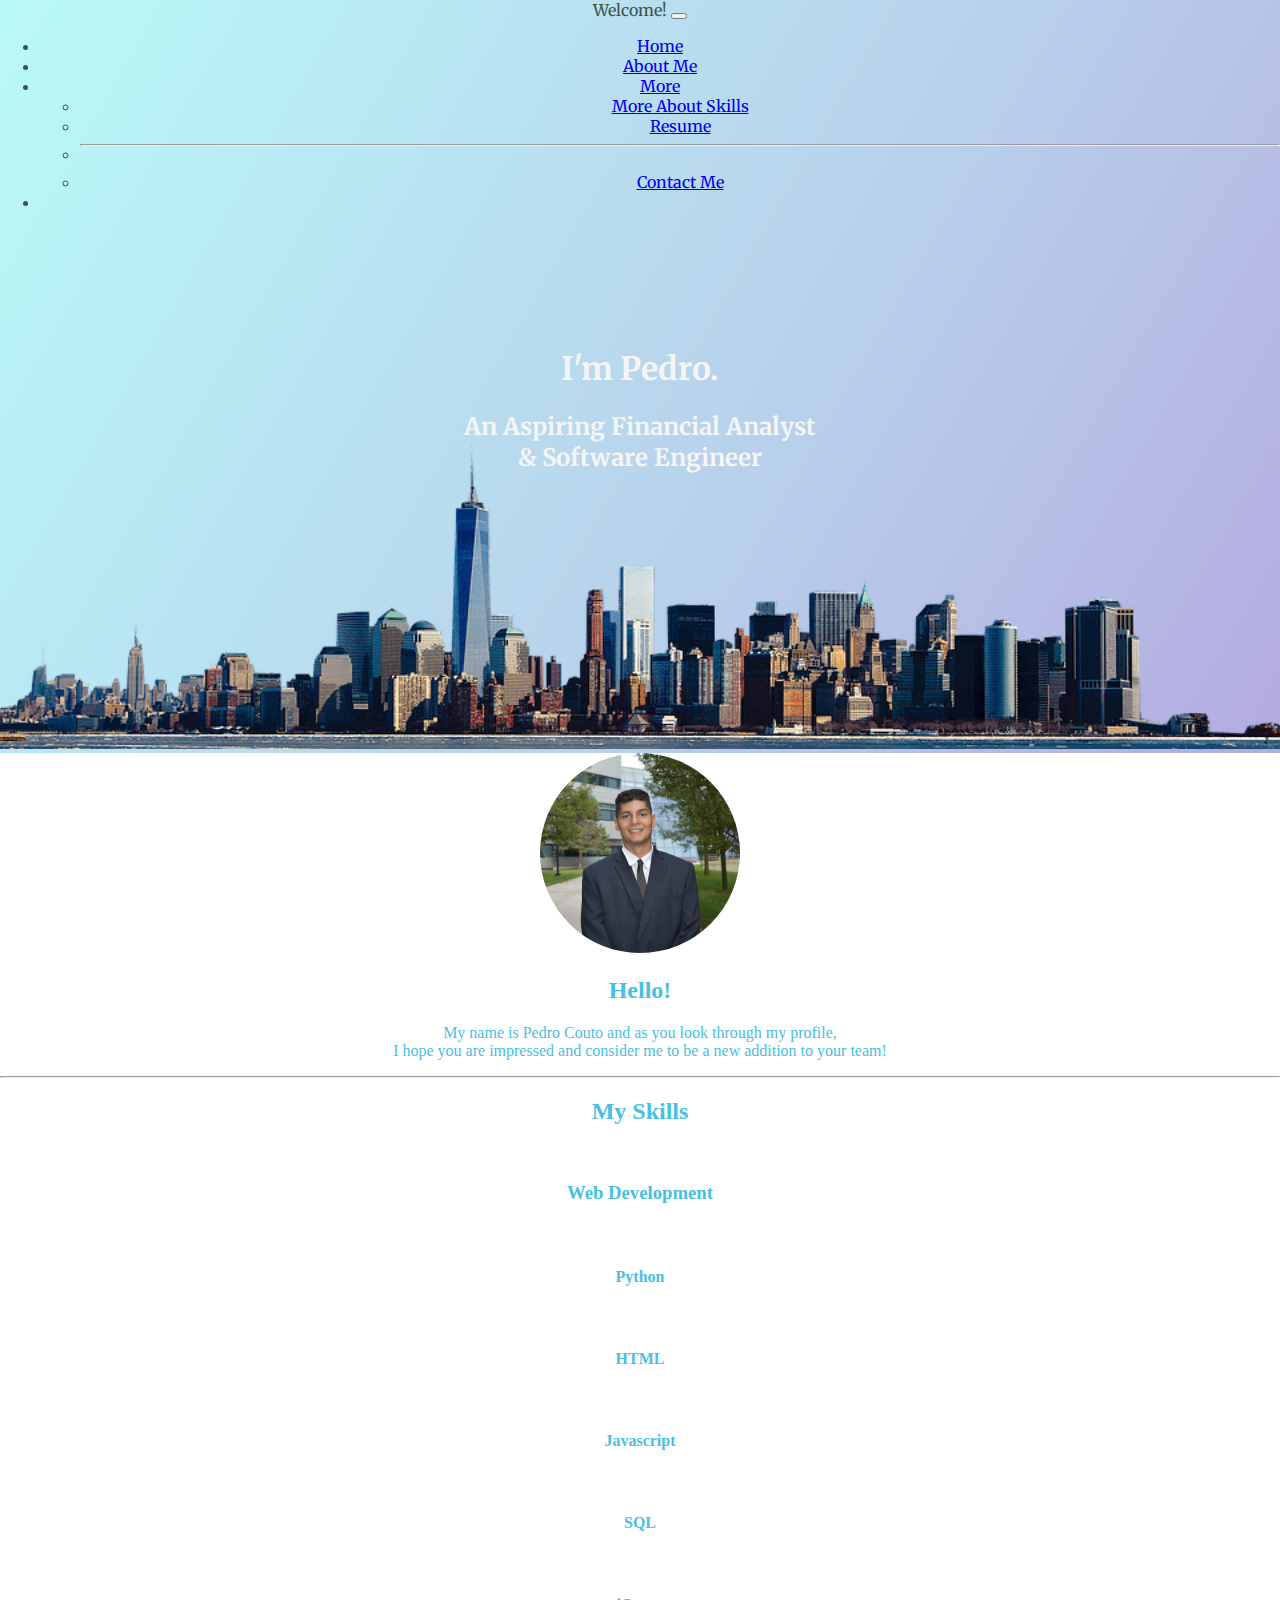
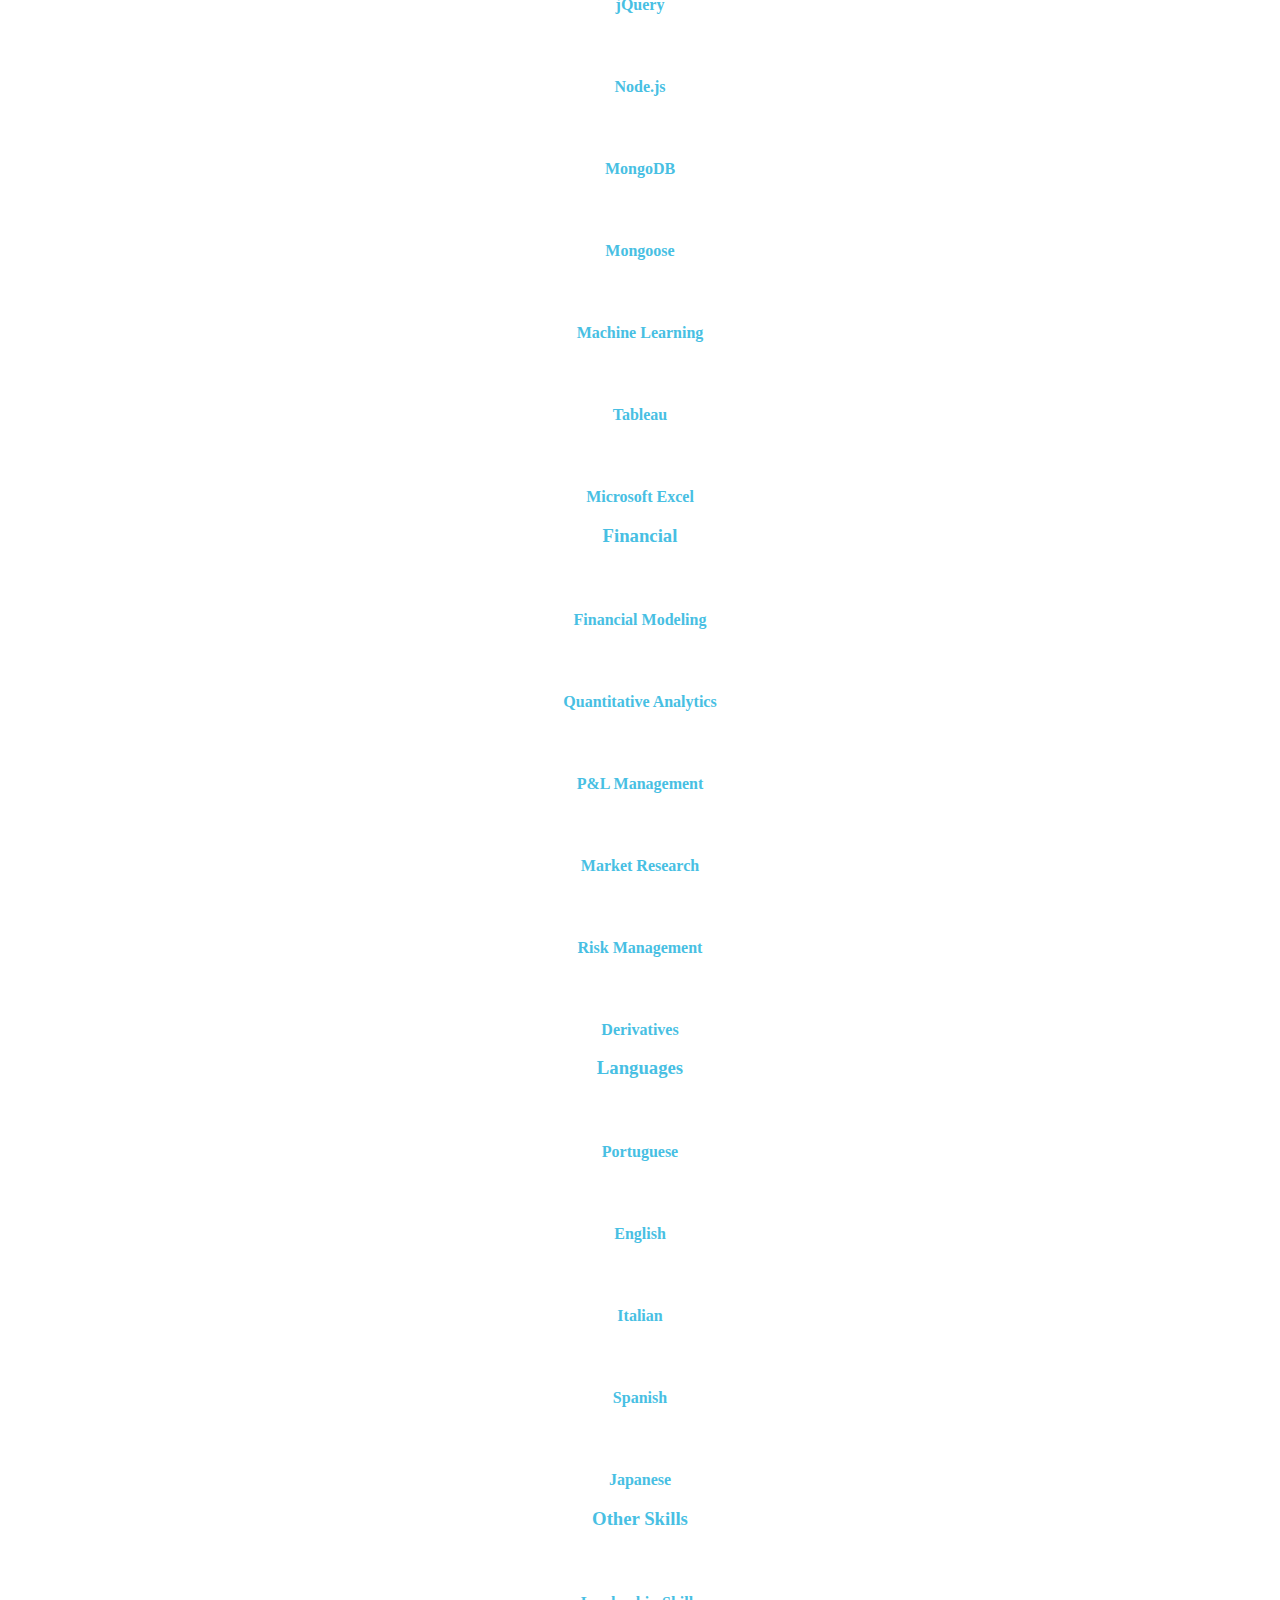
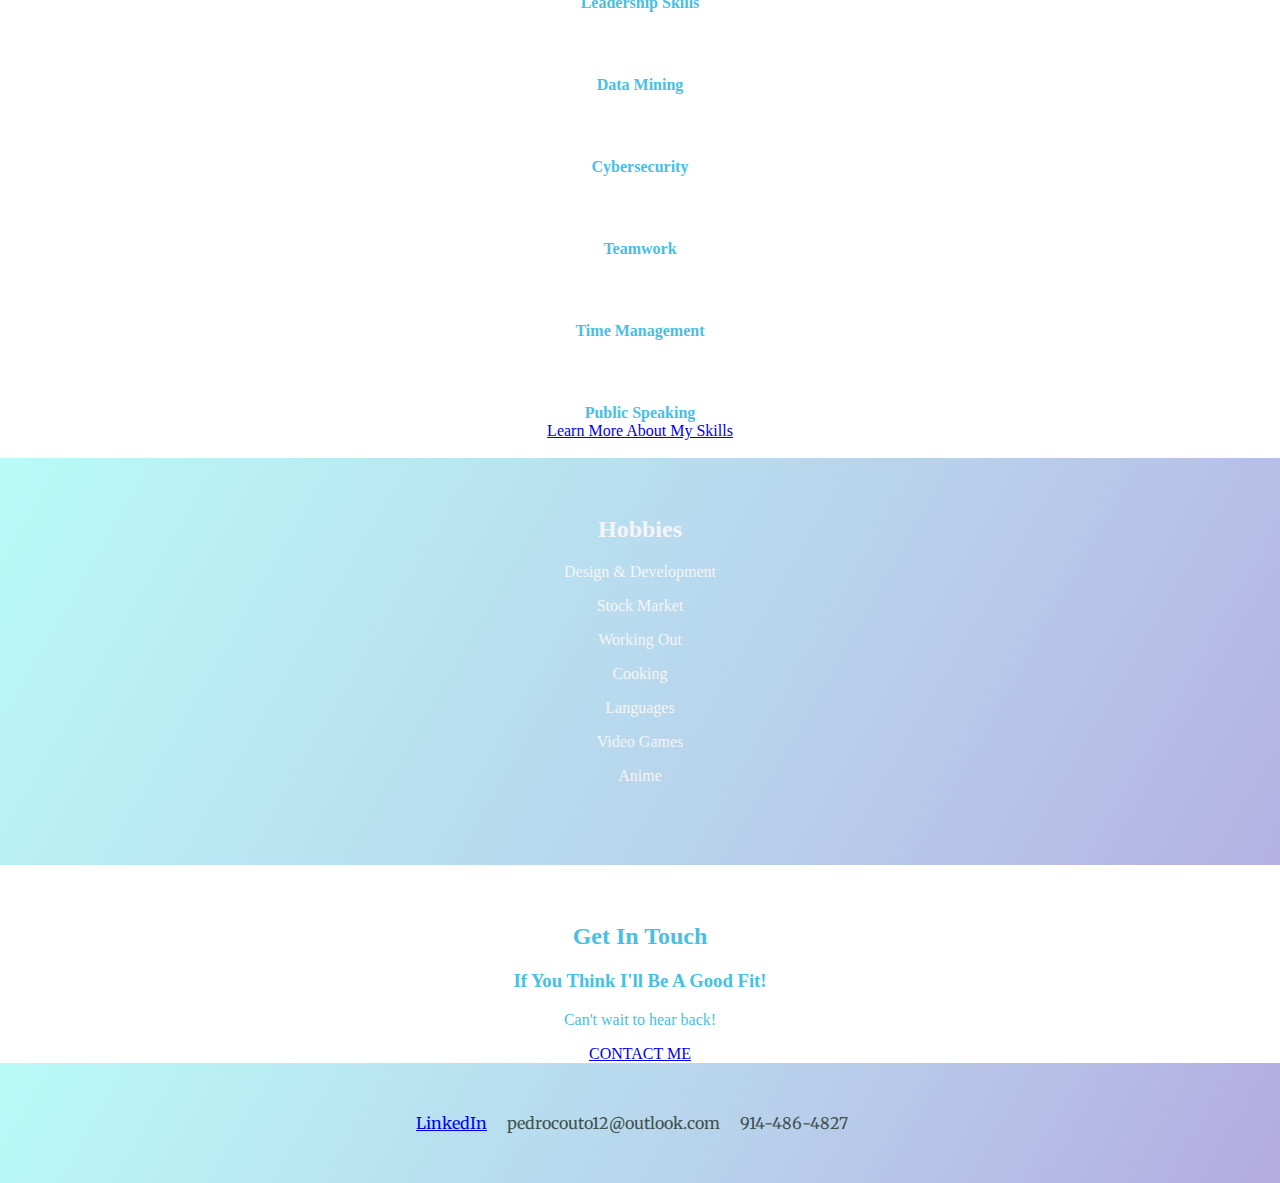
<file: index.html>
<!DOCTYPE html>
<html lang="en">

<head>
  <meta charset="UTF-8">
  <meta name="viewport" content="width=device-width, initial-scale=1.0">
  <title>Pedro's Website</title>
  <link href="https://cdn.jsdelivr.net/npm/bootstrap@5.3.0/dist/css/bootstrap.min.css" rel="stylesheet" integrity="sha384-9ndCyUaIbzAi2FUVXJi0CjmCapSmO7SnpJef0486qhLnuZ2cdeRhO02iuK6FUUVM" crossorigin="anonymous">
  <link rel="stylesheet" href="./style.css">
    <meta http-equiv="Content-Type" content="text/html; charset=UTF-8">
  
    <link rel="preconnect" href="https://fonts.googleapis.com">
    <link rel="preconnect" href="https://fonts.gstatic.com" crossorigin="">
    <link href="https://fonts.googleapis.com/css2?family=Merriweather:ital,wght@0,300;0,400;0,700;0,900;1,300;1,400;1,700;1,900&amp;family=Sacramento&amp;display=swap" rel="stylesheet">
</head>


<body>
<section id="title" class="gradient-background">

  <nav class="navbar navbar-expand-lg">
    <div class="container-fluid">
      <a class="navbar-brand"> Welcome!</a>
      <button class="navbar-toggler" type="button" data-bs-toggle="collapse" data-bs-target="#navbarSupportedContent" aria-controls="navbarSupportedContent" aria-expanded="false" aria-label="Toggle navigation">
        <span class="navbar-toggler-icon"></span>
      </button>
      <div class="collapse navbar-collapse" id="navbarSupportedContent">
        <ul class="navbar-nav me-auto mb-2 mb-lg-0">
          <li class="nav-item">
            <a class="nav-link active" aria-current="page" href="index.html">Home</a>
          </li>
          <li class="nav-item">
            <a class="nav-link" href="./about.html">About Me</a>
          </li>
          <li class="nav-item dropdown">
            <a class="nav-link dropdown-toggle" href="#" role="button" data-bs-toggle="dropdown" aria-expanded="false">
              More
            </a>
            <ul class="dropdown-menu">
              <li><a class="dropdown-item" href="./moreaboutskills.html"> More About Skills</a></li>
              <li><a class="dropdown-item" href="./resume.html">Resume</a></li>
              <li><hr class="dropdown-divider"></li>
              <li><a class="dropdown-item" href="./contact.html">Contact Me</a></li>
            </ul>
          </li>
          <li class="nav-item">
          </li>
        </ul>

      </div>
    </div>
  </nav>

  <script src="https://cdn.jsdelivr.net/npm/bootstrap@5.3.0/dist/js/bootstrap.bundle.min.js" integrity="sha384-geWF76RCwLtnZ8qwWowPQNguL3RmwHVBC9FhGdlKrxdiJJigb/j/68SIy3Te4Bkz" crossorigin="anonymous"></script>
      <!-- Title -->
    <div class="top-container">
      <div class="title-text">
        <h1>I'm Pedro.</h1> 
        <h2>An Aspiring Financial Analyst <br> & Software Engineer </h2>
      </div>
      <img src="./Images/nyc4.png" alt="nyc" class="nyc">
    </div>
</section>

  <section id="profile" class="classic">
  <div class="middle-container my-5" >
    <div class="profile">
      <img src="./Images/Pedro Prof Pic copy.jpeg" alt="pedro-profile-img" class="profile-img my-3">
      <h2>Hello!</h2>
      <p class="intro my-3">
        My name is Pedro Couto and as you look through my profile, <br>
        I hope you are impressed and consider me to be a new addition to your team!
    </div>
    <hr>
    <div>
      <h2>My Skills</h2>
      <br>
      <div class="container text-center">
        <div class="row">
          <div class="Coding col-lg-3 col-sm-12">
            <h3>Web Development</h3>
            <ul class="list">
              <li>Python</li>
              <li>HTML</li>
              <li>Javascript</li>
              <li>SQL</li>
              <li>jQuery</li>
              <li>Node.js</li>
              <li>MongoDB</li>
              <li>Mongoose</li>
              <li>Machine Learning</li>
              <li>Tableau</li>
              <li>Microsoft Excel</li>
            </ul>
        </div>
        <div class="Financial col-lg-3 col-sm-12">
            <h3>Financial </h3>
            <ul class="list">
              <li>Financial Modeling</li>
              <li>Quantitative Analytics</li>
              <li>P&L Management</li>
              <li>Market Research</li>
              <li>Risk Management</li>
              <li>Derivatives</li>
            </ul>
        </div>
        <div class="Languages col-lg-3 col-sm-12">
            <h3>Languages</h3>
            <ul class="list">
              <li>Portuguese</li>
              <li>English</li>
              <li>Italian</li>
              <li>Spanish</li>
              <li>Japanese</li>
            </ul>
        </div>
        <div class="Other col-lg-3 col-sm-12">
            <h3>Other Skills</h3>
            <ul class="list">
              <li>Leadership Skills</li>
              <li>Data Mining</li>
              <li>Cybersecurity</li>
              <li>Teamwork</li>
              <li>Time Management</li>
              <li class ="star-list"> Public Speaking</li>
            </ul>
        </div>
      </div>

      <a class="dropdown-item" href="./moreaboutskills.html"> Learn More About My Skills</a>
      </div>

<br>
      <div class="hobbies gradient-background">
        <h2>Hobbies</h2>
        <div class="parent">
          <div class="hobby">
            <p>Design & Development</p>
            <p>Stock Market</p>
            <p>Working Out</p>
            <p>Cooking</p>
            <p>Languages</p>
            <p>Video Games</p>
            <p>Anime</p>
        </div>



      <div class="contact-me">
        <h2>Get In Touch</h2>
        <h3>If You Think I'll Be A Good Fit!</h3>
        <p class="contact-message">Can't wait to hear back!</p>
        <a class="btn" href="mailto:pedrocouto12@outlook.com">CONTACT ME</a>
      </div>
    </div>
  </div>
</section>



<section id="footer" class="gradient-background">
<div class="bottom-container">
    <a class="footer-link" href="https://www.linkedin.com/in/pedrocouto1234/">LinkedIn</a>
    <a class="footer-link">pedrocouto12@outlook.com</a>
    <a class="footer-link">914-486-4827</a>
  </div>
</section>
</body>
</file>
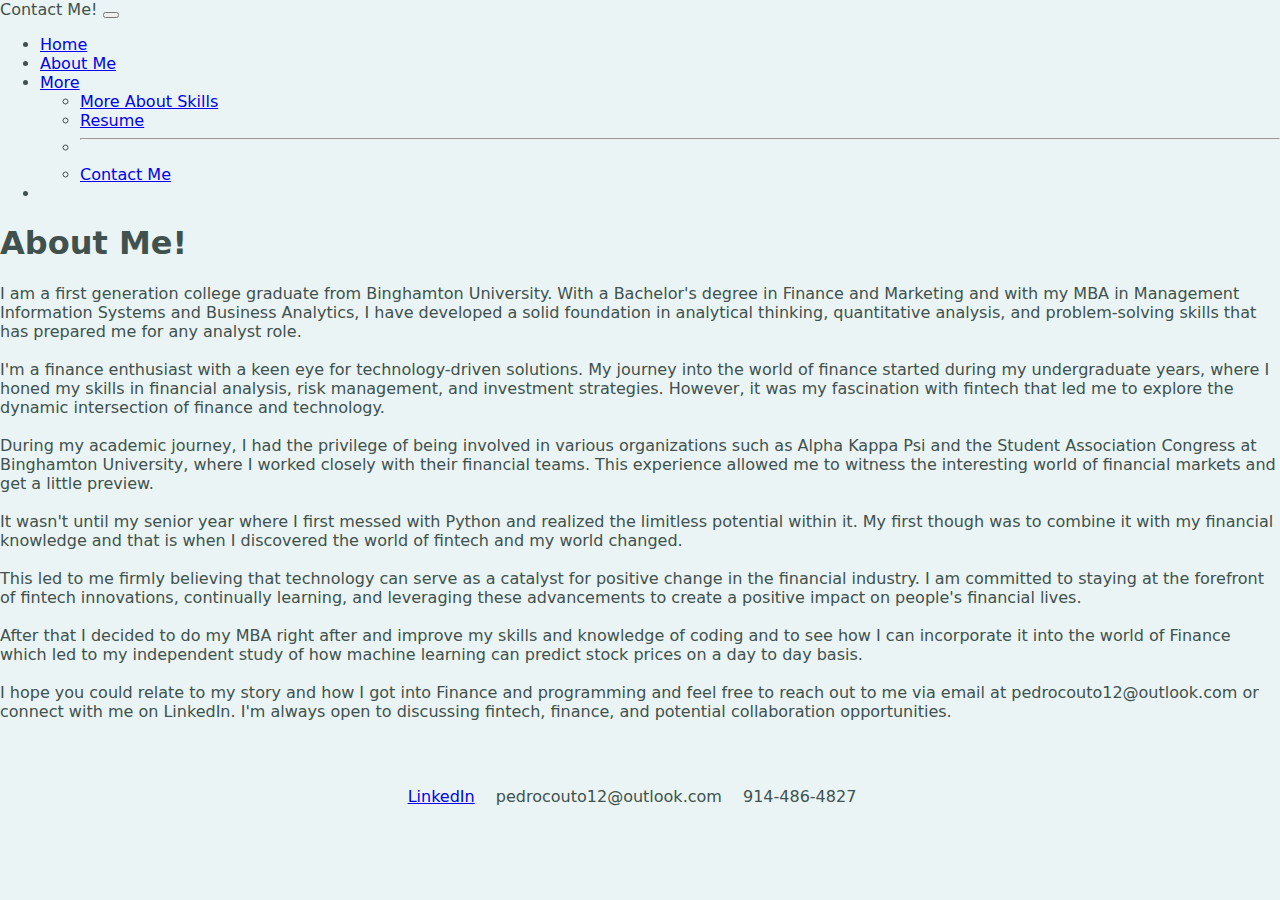
<file: about.html>
<!DOCTYPE html>
<html lang="en">

<head>
  <meta charset="UTF-8">
  <meta name="viewport" content="width=device-width, initial-scale=1.0">
  <title>About Me</title>
  <link href="https://cdn.jsdelivr.net/npm/bootstrap@5.3.0/dist/css/bootstrap.min.css" rel="stylesheet" integrity="sha384-9ndCyUaIbzAi2FUVXJi0CjmCapSmO7SnpJef0486qhLnuZ2cdeRhO02iuK6FUUVM" crossorigin="anonymous">
  <link rel="stylesheet" href="./style.css">
    <meta http-equiv="Content-Type" content="text/html; charset=UTF-8">
  
    <link rel="preconnect" href="https://fonts.googleapis.com">
    <link rel="preconnect" href="https://fonts.gstatic.com" crossorigin="">
    <link href="https://fonts.googleapis.com/css2?family=Merriweather:ital,wght@0,300;0,400;0,700;0,900;1,300;1,400;1,700;1,900&amp;family=Sacramento&amp;display=swap" rel="stylesheet">
</head>



<body class="skills other-pic">

    <section class="skill-nav">
        <nav class="navbar navbar-expand-lg">
            <div class="container-fluid">
              <a class="navbar-brand"> Contact Me!</a>
              <button class="navbar-toggler" type="button" data-bs-toggle="collapse" data-bs-target="#navbarSupportedContent" aria-controls="navbarSupportedContent" aria-expanded="false" aria-label="Toggle navigation">
                <span class="navbar-toggler-icon"></span>
              </button>
              <div class="collapse navbar-collapse" id="navbarSupportedContent">
                <ul class="navbar-nav me-auto mb-2 mb-lg-0">
                  <li class="nav-item">
                    <a class="nav-link" aria-current="page" href="index.html">Home</a>
                  </li>
                  <li class="nav-item">
                    <a class="nav-link active" href="./about.html">About Me</a>
                  </li>
                  <li class="nav-item dropdown">
                    <a class="nav-link dropdown-toggle" href="#" role="button" data-bs-toggle="dropdown" aria-expanded="false">
                      More
                    </a>
                    <ul class="dropdown-menu">
                      <li><a class="dropdown-item" href="./moreaboutskills.html"> More About Skills</a></li>
                      <li><a class="dropdown-item" href="./resume.html">Resume</a></li>
                      <li><hr class="dropdown-divider"></li>
                      <li><a class="dropdown-item" href="./contact.html">Contact Me</a></li>
                    </ul>
                  </li>
                  <li class="nav-item">
                  </li>
                </ul>
        
              </div>
            </div>
          </nav>
        
          <script src="https://cdn.jsdelivr.net/npm/bootstrap@5.3.0/dist/js/bootstrap.bundle.min.js" integrity="sha384-geWF76RCwLtnZ8qwWowPQNguL3RmwHVBC9FhGdlKrxdiJJigb/j/68SIy3Te4Bkz" crossorigin="anonymous"></script>

          <div class="my-5">
            <div class="p-5 text-center bg-body-tertiary">
              <div class="container py-5">
                <h1 class="text-body-emphasis">About Me!</h1>
                <p class="col-lg-8 mx-auto lead">
                    I am a first generation college graduate from Binghamton University. With a Bachelor's degree in Finance and Marketing and with my MBA in Management Information Systems and Business Analytics, I have developed a solid foundation in analytical thinking, quantitative analysis, and problem-solving skills that has prepared me for any analyst role.
                    <br>
                    <br>
                    I'm a finance enthusiast with a keen eye for technology-driven solutions. My journey into the world of finance started during my undergraduate years, where I honed my skills in financial analysis, risk management, and investment strategies. However, it was my fascination with fintech that led me to explore the dynamic intersection of finance and technology.
                    <br>
                    <br>
                    During my academic journey, I had the privilege of being involved in various organizations such as Alpha Kappa Psi and the Student Association Congress at Binghamton University, where I worked closely with their financial teams. This experience allowed me to witness the interesting world of financial markets and get a little preview.
                    <br>
                    <br>
                    It wasn't until my senior year where I first messed with Python and realized the limitless potential within it. My first though was to combine it with my financial knowledge and that is when I discovered the world of fintech and my world changed.
                    <br>
                    <br>
                    This led to me firmly believing that technology can serve as a catalyst for positive change in the financial industry. I am committed to staying at the forefront of fintech innovations, continually learning, and leveraging these advancements to create a positive impact on people's financial lives.
                    <br>
                    <br>
                    After that I decided to do my MBA right after and improve my skills and knowledge of coding and to see how I can incorporate it into the world of Finance which led to my independent study of how machine learning can predict stock prices on a day to day basis.
                    <br>
                    <br>
                    I hope you could relate to my story and how I got into Finance and programming and feel free to reach out to me via email at pedrocouto12@outlook.com or connect with me on LinkedIn. I'm always open to discussing fintech, finance, and potential collaboration opportunities.
                </p>
              </div>
            </div>
          </div>

          <section id="footer" class="other-pic">
            <div class="bottom-container">
                <a class="footer-link" href="https://www.linkedin.com/in/pedrocouto1234/">LinkedIn</a>
                <a class="footer-link">pedrocouto12@outlook.com</a>
                <a class="footer-link">914-486-4827</a>
              </div>
            </section>
</file>
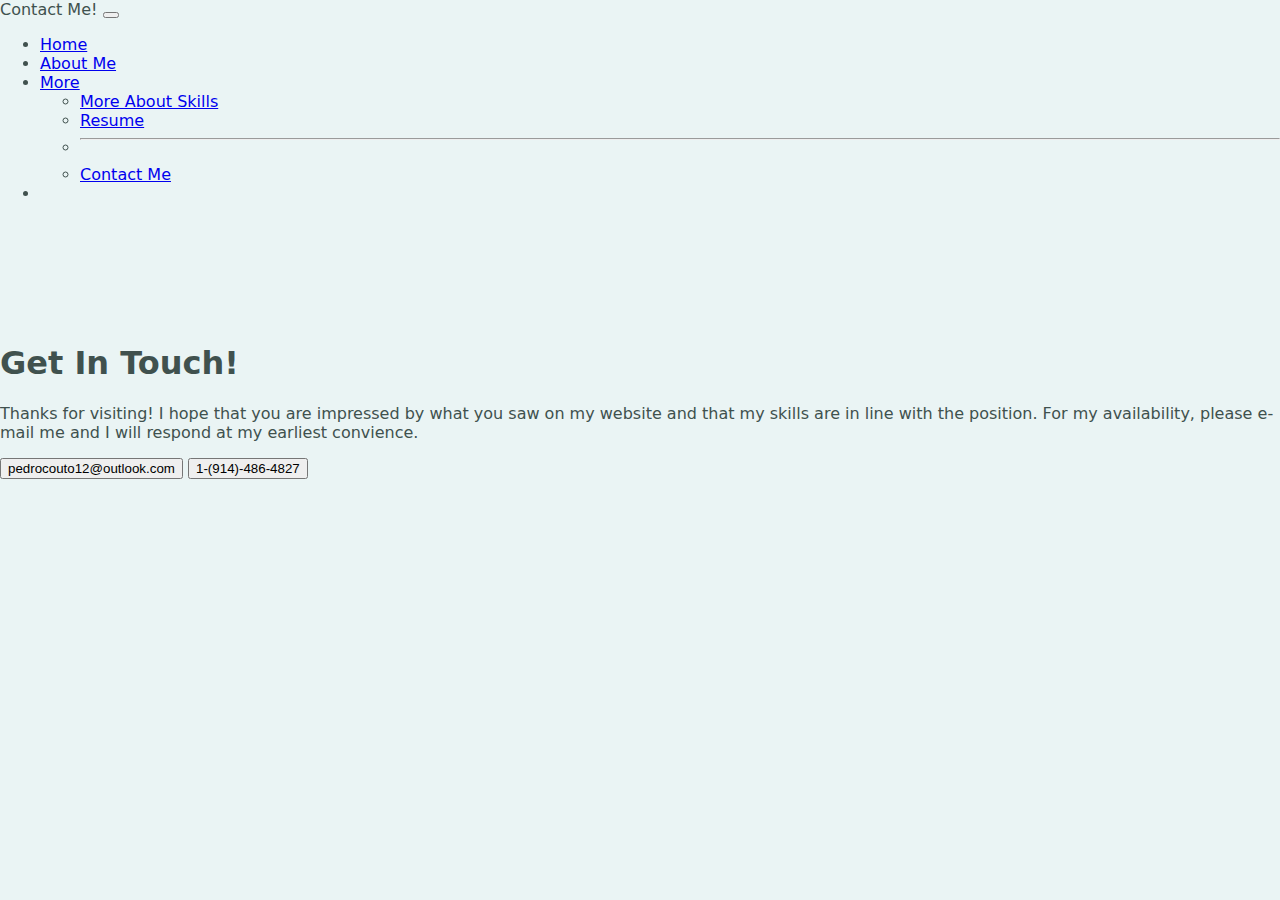
<file: contact.html>
<!DOCTYPE html>
<html lang="en">

<head>
  <meta charset="UTF-8">
  <meta name="viewport" content="width=device-width, initial-scale=1.0">
  <title>Contact</title>
  <link href="https://cdn.jsdelivr.net/npm/bootstrap@5.3.0/dist/css/bootstrap.min.css" rel="stylesheet" integrity="sha384-9ndCyUaIbzAi2FUVXJi0CjmCapSmO7SnpJef0486qhLnuZ2cdeRhO02iuK6FUUVM" crossorigin="anonymous">
  <link rel="stylesheet" href="./style.css">
    <meta http-equiv="Content-Type" content="text/html; charset=UTF-8">
  
    <link rel="preconnect" href="https://fonts.googleapis.com">
    <link rel="preconnect" href="https://fonts.gstatic.com" crossorigin="">
    <link href="https://fonts.googleapis.com/css2?family=Merriweather:ital,wght@0,300;0,400;0,700;0,900;1,300;1,400;1,700;1,900&amp;family=Sacramento&amp;display=swap" rel="stylesheet">
</head>



<body class="skills other-pic">

    <section class="skill-nav">
        <nav class="navbar navbar-expand-lg">
            <div class="container-fluid">
              <a class="navbar-brand"> Contact Me!</a>
              <button class="navbar-toggler" type="button" data-bs-toggle="collapse" data-bs-target="#navbarSupportedContent" aria-controls="navbarSupportedContent" aria-expanded="false" aria-label="Toggle navigation">
                <span class="navbar-toggler-icon"></span>
              </button>
              <div class="collapse navbar-collapse" id="navbarSupportedContent">
                <ul class="navbar-nav me-auto mb-2 mb-lg-0">
                  <li class="nav-item">
                    <a class="nav-link" aria-current="page" href="index.html">Home</a>
                  </li>
                  <li class="nav-item">
                    <a class="nav-link" href="./about.html">About Me</a>
                  </li>
                  <li class="nav-item dropdown">
                    <a class="nav-link dropdown-toggle" href="#" role="button" data-bs-toggle="dropdown" aria-expanded="false">
                      More
                    </a>
                    <ul class="dropdown-menu">
                      <li><a class="dropdown-item" href="./moreaboutskills.html"> More About Skills</a></li>
                      <li><a class="dropdown-item" href="./resume.html">Resume</a></li>
                      <li><hr class="dropdown-divider"></li>
                      <li><a class="dropdown-item" href="./contact.html">Contact Me</a></li>
                    </ul>
                  </li>
                  <li class="nav-item">
                  </li>
                </ul>
        
              </div>
            </div>
          </nav>
        
          <script src="https://cdn.jsdelivr.net/npm/bootstrap@5.3.0/dist/js/bootstrap.bundle.min.js" integrity="sha384-geWF76RCwLtnZ8qwWowPQNguL3RmwHVBC9FhGdlKrxdiJJigb/j/68SIy3Te4Bkz" crossorigin="anonymous"></script>



    </section>

    <div class="p-5 text-center rounded-3">
        <svg class="bi mt-4 mb-3" style="color: var(--bs-indigo);" width="100" height="100"><use xlink:href="#bootstrap"></use></svg>
        <h1 class="text-body-emphasis">Get In Touch!</h1>
        <p class="col-lg-8 mx-auto fs-5 text-muted">
            Thanks for visiting! I hope that you are impressed by what you saw on my website and that my skills are in line with the position. 
            For my availability, please e-mail me and I will respond at my earliest convience.
        </p>
        <div class="d-inline-flex gap-2 mb-5">
          <button class="d-inline-flex align-items-center btn btn-primary btn-lg px-4 rounded-pill" type="button">
            pedrocouto12@outlook.com
           
          </button>
          <button class="btn btn-outline-secondary btn-lg px-4 rounded-pill" type="button">
            1-(914)-486-4827
          </button>
        </div>
      </div>
</file>
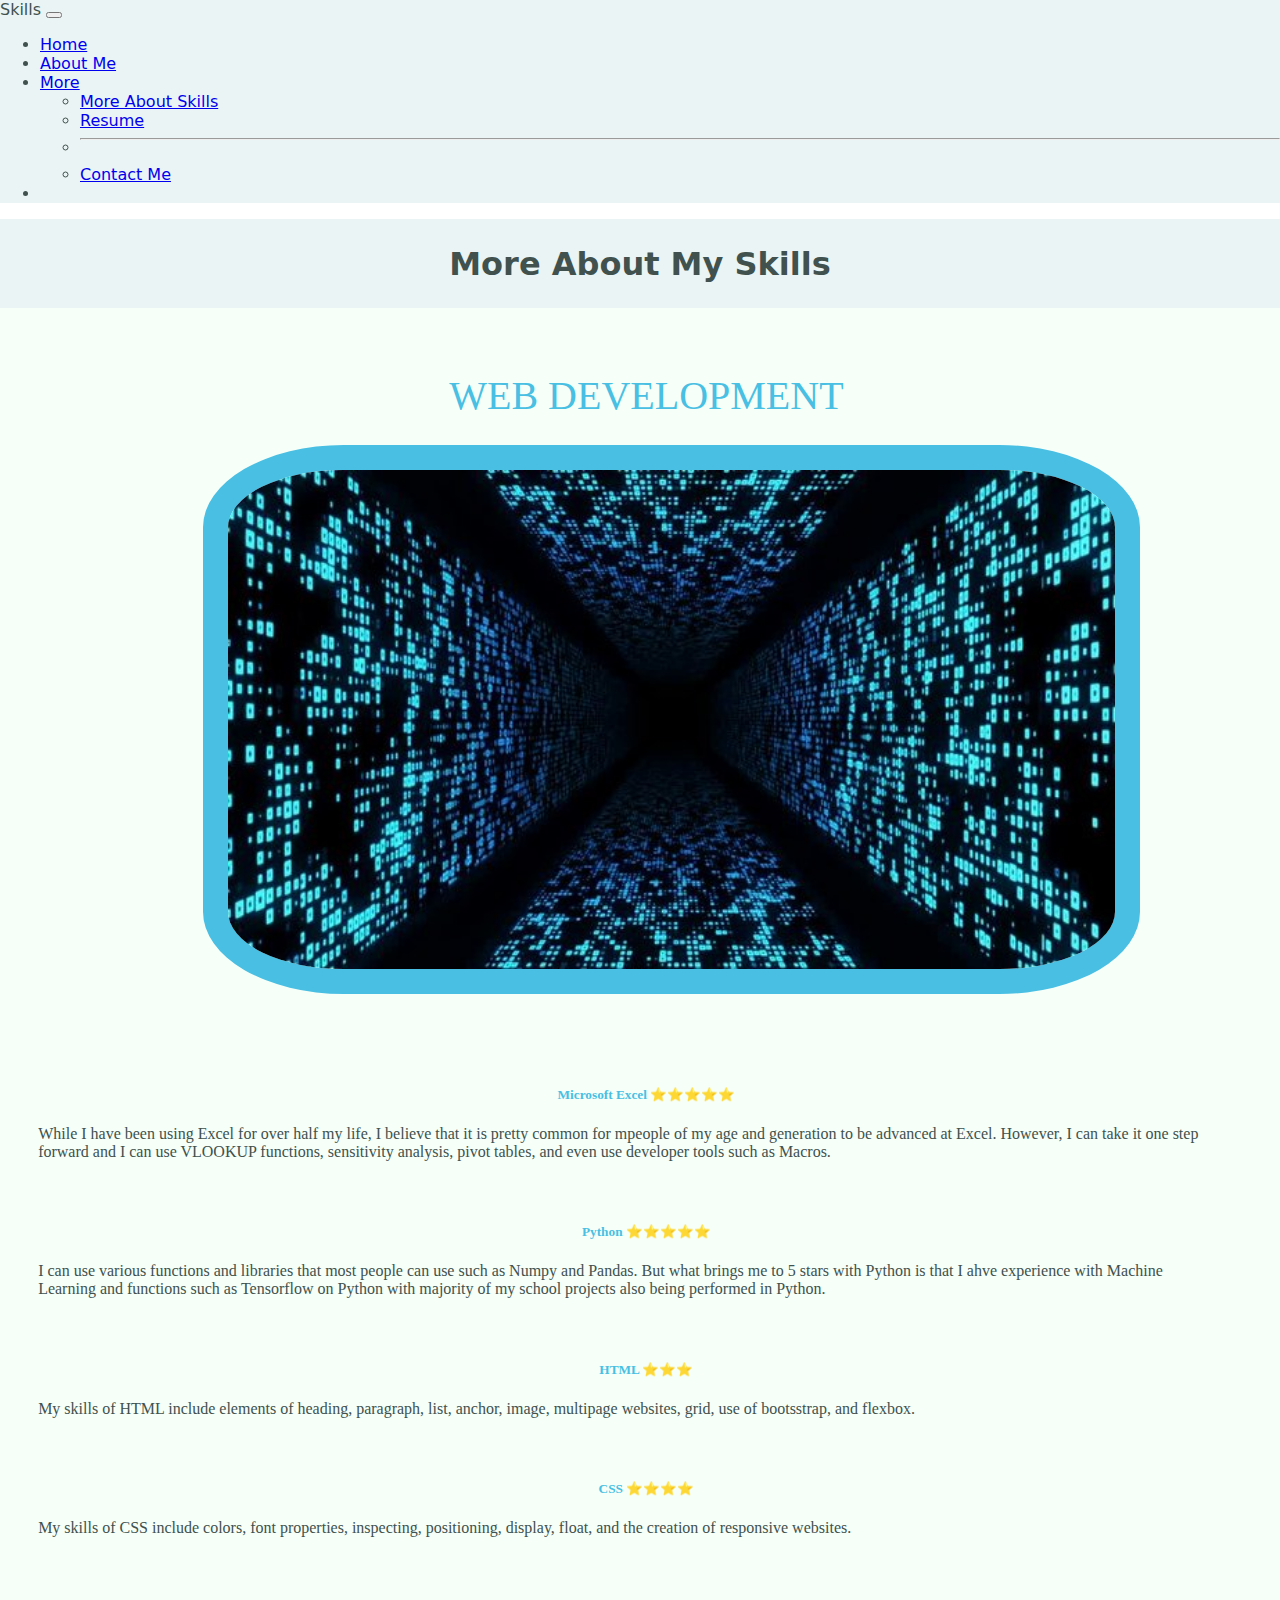
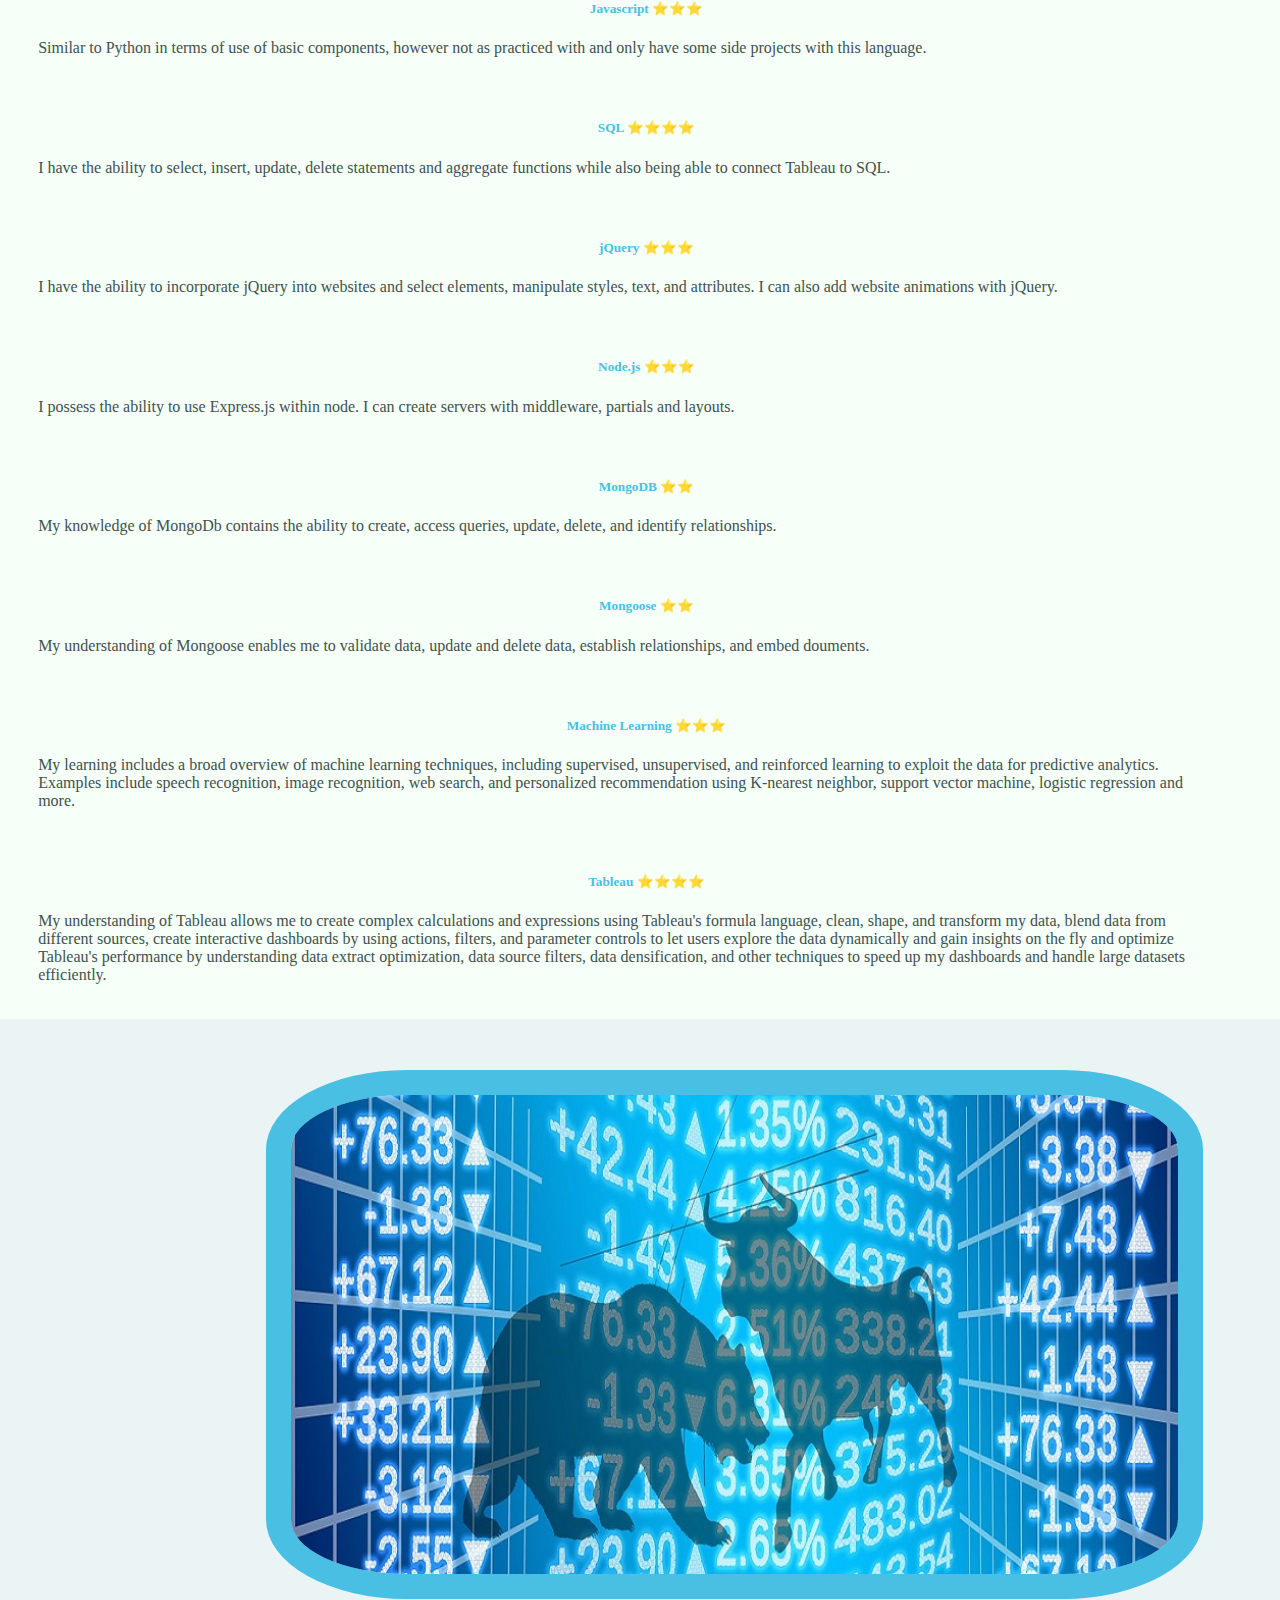
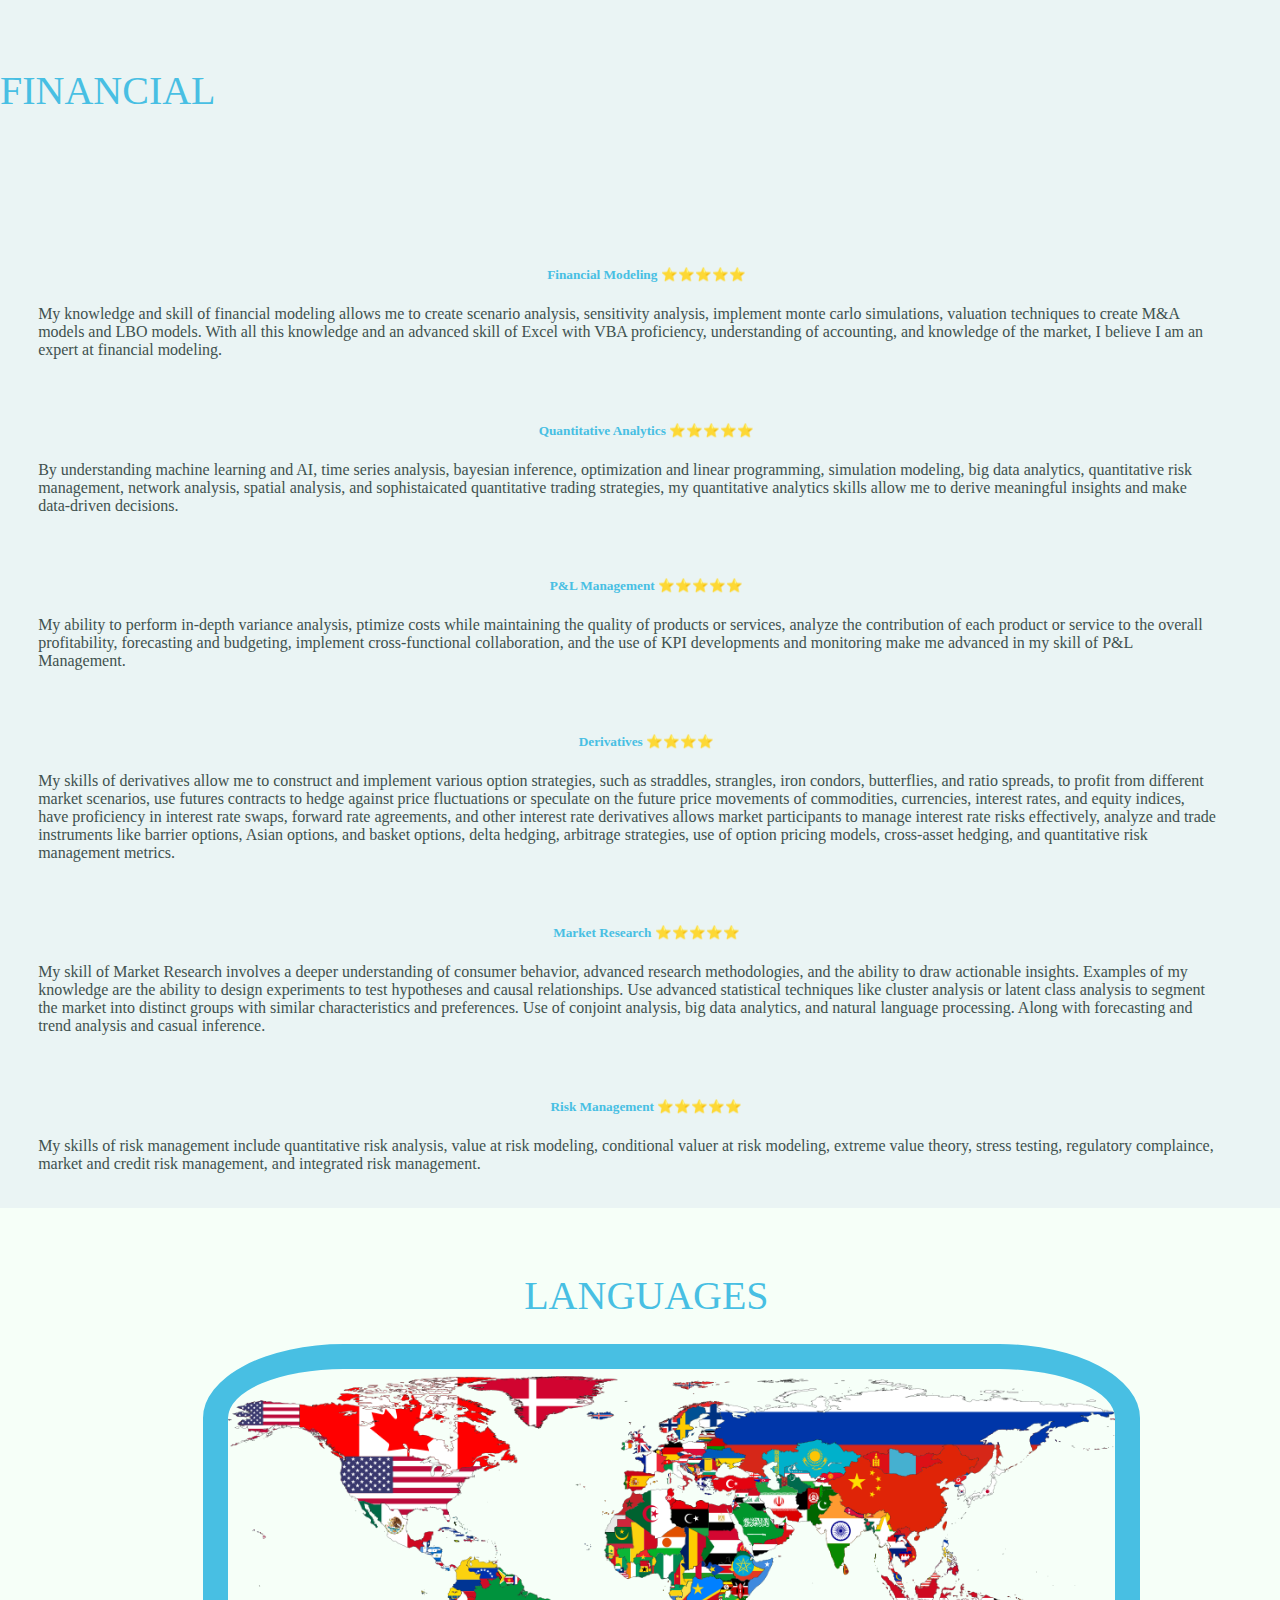
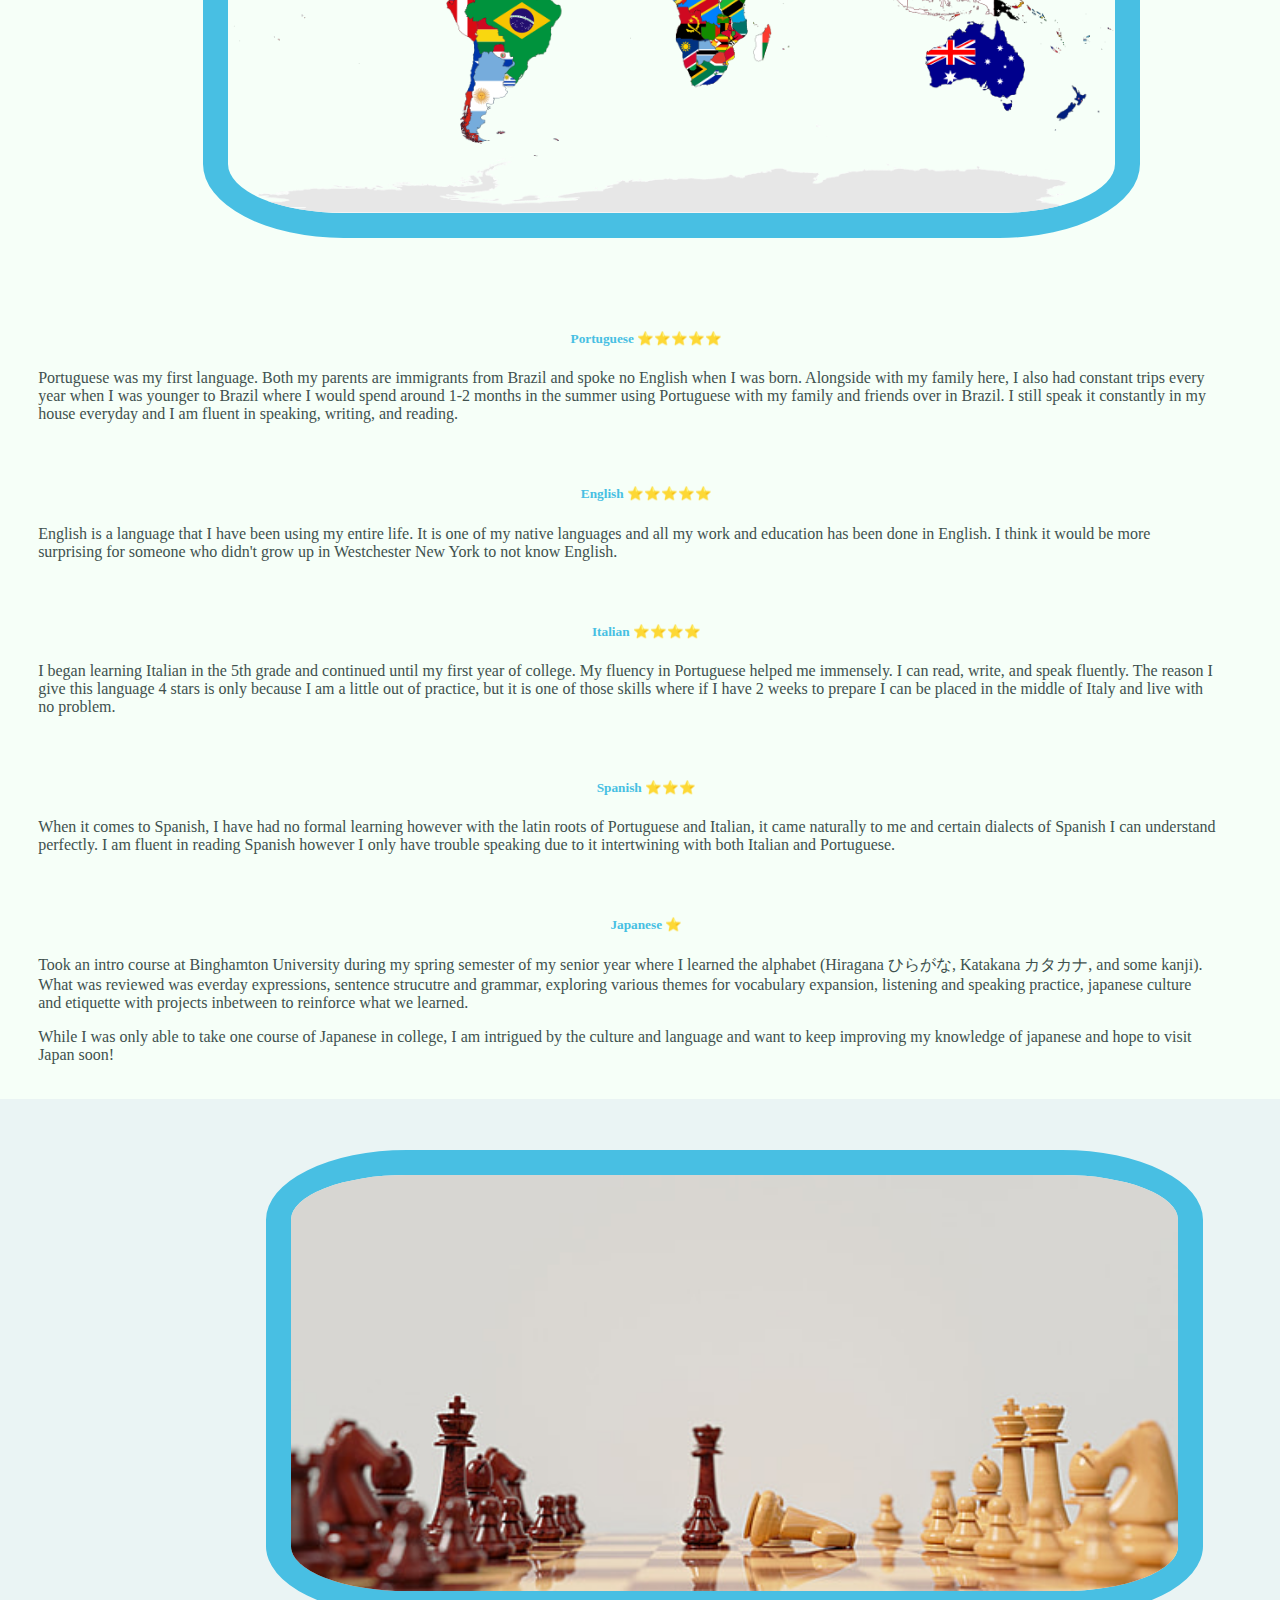
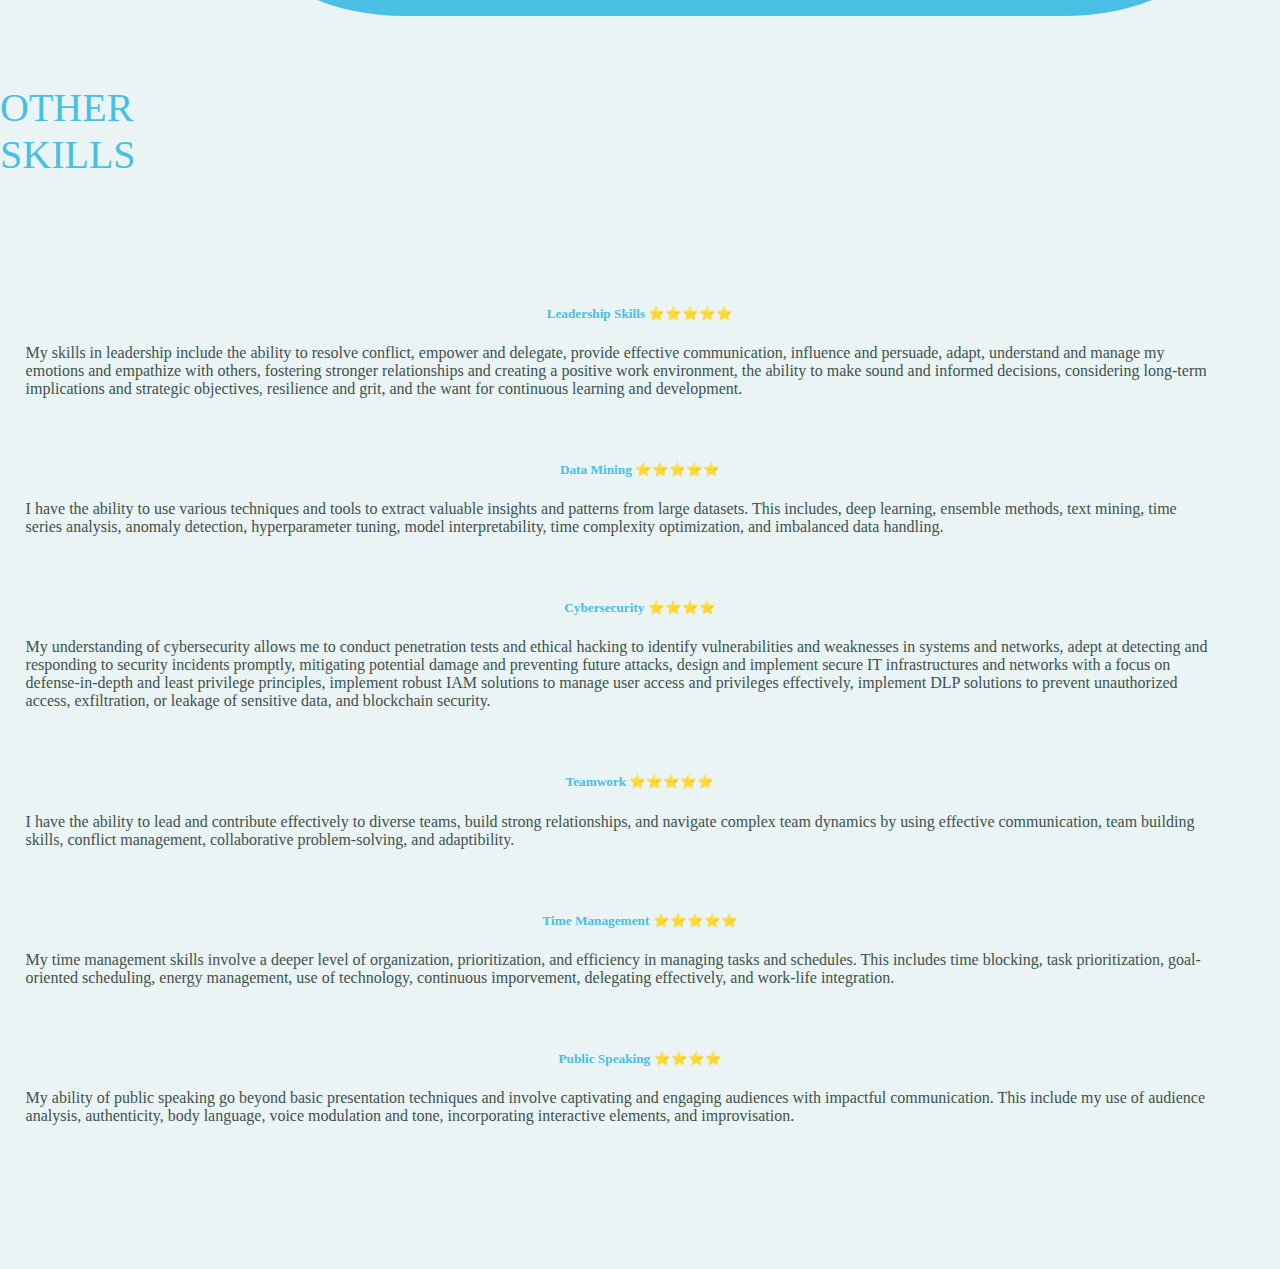
<file: moreaboutskills.html>
<!DOCTYPE html>
<html lang="en">

<head>
  <meta charset="UTF-8">
  <meta name="viewport" content="width=device-width, initial-scale=1.0">
  <title>Skills</title>
  <link href="https://cdn.jsdelivr.net/npm/bootstrap@5.3.0/dist/css/bootstrap.min.css" rel="stylesheet" integrity="sha384-9ndCyUaIbzAi2FUVXJi0CjmCapSmO7SnpJef0486qhLnuZ2cdeRhO02iuK6FUUVM" crossorigin="anonymous">
  <link rel="stylesheet" href="./style.css">
    <meta http-equiv="Content-Type" content="text/html; charset=UTF-8">
  
    <link rel="preconnect" href="https://fonts.googleapis.com">
    <link rel="preconnect" href="https://fonts.gstatic.com" crossorigin="">
    <link href="https://fonts.googleapis.com/css2?family=Merriweather:ital,wght@0,300;0,400;0,700;0,900;1,300;1,400;1,700;1,900&amp;family=Sacramento&amp;display=swap" rel="stylesheet">
</head>



<body class="skills">

    <section class="skill-nav">
        <nav class="navbar navbar-expand-lg">
            <div class="container-fluid">
              <a class="navbar-brand"> Skills</a>
              <button class="navbar-toggler" type="button" data-bs-toggle="collapse" data-bs-target="#navbarSupportedContent" aria-controls="navbarSupportedContent" aria-expanded="false" aria-label="Toggle navigation">
                <span class="navbar-toggler-icon"></span>
              </button>
              <div class="collapse navbar-collapse" id="navbarSupportedContent">
                <ul class="navbar-nav me-auto mb-2 mb-lg-0">
                  <li class="nav-item">
                    <a class="nav-link" aria-current="page" href="index.html">Home</a>
                  </li>
                  <li class="nav-item">
                    <a class="nav-link" href="./about.html">About Me</a>
                  </li>
                  <li class="nav-item dropdown">
                    <a class="nav-link dropdown-toggle" href="#" role="button" data-bs-toggle="dropdown" aria-expanded="false">
                      More
                    </a>
                    <ul class="dropdown-menu">
                      <li><a class="dropdown-item" href="./moreaboutskills.html"> More About Skills</a></li>
                      <li><a class="dropdown-item" href="./resume.html">Resume</a></li>
                      <li><hr class="dropdown-divider"></li>
                      <li><a class="dropdown-item" href="./contact.html">Contact Me</a></li>
                    </ul>
                  </li>
                  <li class="nav-item">
                  </li>
                </ul>
        
              </div>
            </div>
          </nav>
        
          <script src="https://cdn.jsdelivr.net/npm/bootstrap@5.3.0/dist/js/bootstrap.bundle.min.js" integrity="sha384-geWF76RCwLtnZ8qwWowPQNguL3RmwHVBC9FhGdlKrxdiJJigb/j/68SIy3Te4Bkz" crossorigin="anonymous"></script>



    </section>


    <h1 class="page-title">More About My Skills</h1>

    <div class="row">
        <div class="col-4 lang"> Web Development</div>

        <div class="col-8 lang">   <img src="./Images/coding.jpeg" class="skillpics">
    </div>


    <div class="web-dev">
    <ul class="list">
        <div class="row">
            <div class="row">
                <div class="col-6">
                <li><h5>Microsoft Excel ⭐️⭐️⭐️⭐️⭐️</h5></li>
                <p> While I have been using Excel for over half my life, I believe that it is pretty common for mpeople of my age and generation to be advanced at Excel. 
                    However, I can take it one step forward and I can use VLOOKUP functions, sensitivity analysis, pivot tables, and even use developer tools such as Macros. </p>
                </div>
                <div class="col-6">
                <li><h5>Python ⭐️⭐️⭐️⭐️⭐️</h5></li>
                <p> I can use various functions and libraries that most people can use such as Numpy and Pandas. 
                    But what brings me to 5 stars with Python is that I ahve experience with Machine Learning and functions such as Tensorflow on Python with majority of my school projects also being performed in Python.</p>
                </div>
            <div class="col-6">
            <li><h5>HTML ⭐️⭐️⭐️</h5></li>
            <p> My skills of HTML include elements of heading, paragraph, list, anchor, image, multipage websites, grid, use of bootsstrap, and flexbox. </p>
            </div>
            <div class="col-6">
            <li><h5>CSS ⭐️⭐️⭐️⭐️</h5></li>
            <p> My skills of CSS include colors, font properties, inspecting, positioning, display, float, and the creation of responsive websites.</p>
            </div>
        </div>
        <div class="row">
            <div class="col-6">
            <li><h5>Javascript ⭐️⭐️⭐️</h5></li>
            <p> Similar to Python in terms of use of basic components, however not as practiced with and only have some side projects with this language.</p>
            </div>
            <div class="col-6">
            <li><h5>SQL ⭐️⭐️⭐️⭐️</h5></li>
            <p> I have the ability to select, insert, update, delete statements and aggregate functions while also being able to connect Tableau to SQL.</p>
            </div>
        </div>
        <div class="row">
            <div class="row">
                <div class="col-6">
                <li><h5>jQuery ⭐️⭐️⭐️</h5></li>
                <p> I have the ability to incorporate jQuery into websites and select elements, manipulate styles, text, and attributes. 
                    I can also add website animations with jQuery.</p>
                </div>
                <div class="col-6">
                <li><h5>Node.js ⭐️⭐️⭐️</h5></li>
                <p> I possess the ability to use Express.js within node. I can create servers with middleware, partials and layouts. </p>
                </div>
            <div class="col-6">
            <li><h5>MongoDB ⭐️⭐️</h5></li>
            <p> My knowledge of MongoDb contains the ability to create, access queries, update, delete, and identify relationships.</p>
            </div>
            <div class="col-6">
            <li><h5>Mongoose ⭐️⭐️</h5></li>
            <p> My understanding of Mongoose enables me to validate data, update and delete data, establish relationships, and embed douments.</p>
            </div>
        </div>
        <div class="row">
            <div class="col-6">
            <li><h5>Machine Learning ⭐️⭐️⭐️</h5></li>
            <p>  My learning includes a broad overview of machine learning techniques, including supervised, unsupervised, and reinforced learning to exploit the data for predictive analytics.
                Examples include speech recognition, image recognition, web search, and personalized recommendation using K-nearest neighbor, support vector machine, logistic regression and more.
            </p>
            </div>
            <div class="col-6">
            <li><h5>Tableau ⭐️⭐️⭐️⭐️</h5></li>
            <p> My understanding of Tableau allows me to create complex calculations and expressions using Tableau's formula language, clean, shape, and transform my data, blend data from different sources, 
                create interactive dashboards by using actions, filters, and parameter controls to let users explore the data dynamically and gain insights on the fly and optimize Tableau's performance by understanding data extract optimization, 
                data source filters, data densification, and other techniques to speed up my dashboards and handle large datasets efficiently.</p>
            </div>
    </ul>
    <br>
    </div>



    <div class="other-skills">
        <div class="row">
            <div class="col-8 lang other-pic">   <img src="./Images/stocks.jpeg" class="opp-skillpics"></div>
    
            <div class="col-4 other-skills right-skill"> Financial</div>
        </div>

    <div class="fin">

    <ul class="list">
        <div class="row">
            <div class="row">
                <div class="col-6">
                <li><h5>Financial Modeling ⭐️⭐️⭐️⭐️⭐️</h5></li>
                <p> My knowledge and skill of financial modeling allows me to create scenario analysis, sensitivity analysis, 
                    implement monte carlo simulations, valuation techniques to create M&A models and LBO models. 
                    With all this knowledge and an advanced skill of Excel with VBA proficiency, understanding of accounting, and knowledge of the market,
                I believe I am an expert at financial modeling. </p>
                </div>
                <div class="col-6">
                <li><h5>Quantitative Analytics ⭐️⭐️⭐️⭐️⭐️</h5></li>
                <p> By understanding machine learning and AI, time series analysis, bayesian inference, optimization and linear programming, 
                    simulation modeling, big data analytics, quantitative risk management, network analysis, spatial analysis, 
                    and sophistaicated quantitative trading strategies, my quantitative analytics skills allow me to derive meaningful insights and 
                    make data-driven decisions.</p>
                </div>
            <div class="col-6">
            <li><h5>P&L Management ⭐️⭐️⭐️⭐️⭐️</h5></li>
            <p> My ability to perform in-depth variance analysis, ptimize costs while maintaining the quality of products or services, 
                analyze the contribution of each product or service to the overall profitability, forecasting and budgeting, implement cross-functional collaboration, 
            and the use of KPI developments and monitoring make me advanced in my skill of P&L Management.</p>
            </div>
            <div class="col-6">
            <li><h5>Derivatives ⭐️⭐️⭐️⭐️</h5></li>
            <p> My skills of derivatives allow me to construct and implement various option strategies, such as straddles, strangles, iron condors, butterflies, and ratio spreads, to profit from different market scenarios,
                use futures contracts to hedge against price fluctuations or speculate on the future price movements of commodities, currencies, interest rates, and equity indices, 
                have proficiency in interest rate swaps, forward rate agreements, and other interest rate derivatives allows market participants to manage interest rate risks effectively,
                analyze and trade instruments like barrier options, Asian options, and basket options, delta hedging, arbitrage strategies, use of option pricing models, cross-asset hedging, and quantitative risk management metrics.
            </p>
            </div>
        </div>
        <div class="row">
            <div class="col-6">
            <li><h5>Market Research ⭐️⭐️⭐️⭐️⭐️</h5></li>
            <p> My skill of Market Research involves a deeper understanding of consumer behavior, advanced research methodologies, and the ability to draw actionable insights.
                Examples of my knowledge are the ability to design experiments to test hypotheses and causal relationships. Use advanced statistical techniques like cluster analysis or latent class analysis to segment the market into distinct groups with similar characteristics and preferences.
                Use of conjoint analysis, big data analytics, and natural language processing. Along with forecasting and trend analysis and casual inference.
            </p>
            </div>
            <div class="col-6">
            <li><h5>Risk Management ⭐️⭐️⭐️⭐️⭐️</h5></li>
            <p> My skills of risk management include quantitative risk analysis, value at risk modeling, 
                conditional valuer at risk modeling, extreme value theory, stress testing, regulatory complaince, 
                market and credit risk management, and integrated risk management.</p>
            </div>
    </ul>
    <br>
    </div>

    <div class="row">
        <div class="col-4 lang"> Languages</div>

        <div class="col-8 lang">   <img src="./Images/Country-Flags-Transparent.png" class="skillpics">
    </div>

    <div class="lang">

    <ul class="list">
        <div class="row">
            <div class="col-6">
            <li><h5>Portuguese ⭐️⭐️⭐️⭐️⭐️</h5></li>
            <p> Portuguese was my first language. Both my parents are immigrants from Brazil and spoke no English when I was born. Alongside with my family here, I also had constant trips every year when I was younger to Brazil where I would spend around 1-2 months in the summer using Portuguese with my family and friends over in Brazil. 
                I still speak it constantly in my house everyday and I am fluent in speaking, writing, and reading.  </p>
            </div>
            <div class="col-6">
            <li><h5>English ⭐️⭐️⭐️⭐️⭐️</h5></li>
            <p> English is a language that I have been using my entire life. It is one of my native languages and all my work and education has been done in English. 
                I think it would be more surprising for someone who didn't grow up in Westchester New York to not know English.</p>
            </div>
        </div>
        <div class="row">
            <div class="col-6">
            <li><h5>Italian ⭐️⭐️⭐️⭐️</h5></li>
            <p> I began learning Italian in the 5th grade and continued until my first year of college. My fluency in Portuguese helped me immensely. 
                I can read, write, and speak fluently. The reason I give this language 4 stars is only because I am a little out of practice, but it is one of those skills where if I have 2 weeks to prepare
            I can be placed in the middle of Italy and live with no problem. </p>
            </div>
            <div class="col-6">
            <li><h5>Spanish ⭐️⭐️⭐️</h5></li>
            <p> When it comes to Spanish, I have had no formal learning however with the latin roots of Portuguese and Italian, it came naturally to me and certain dialects of Spanish I can understand perfectly.
                I am fluent in reading Spanish however I only have trouble speaking due to it intertwining with both Italian and Portuguese.</p>
            </div>
        </div>
        <li><h5>Japanese ⭐️</h5></li>
        <p> Took an intro course at Binghamton University during my spring semester of my senior year where I learned the alphabet (Hiragana ひらがな, Katakana カタカナ, and some kanji). 
            What was reviewed was everday expressions, sentence strucutre and grammar, exploring various themes for vocabulary expansion, listening and speaking practice, japanese culture and etiquette
        with projects inbetween to reinforce what we learned.</p>
        <p> While I was only able to take one course of Japanese in college, I am intrigued by the culture and language and want to keep improving my knowledge of japanese and hope to visit Japan soon!</p>
    </ul>
    <br>
    </div>


    <div class="other-skills">
        <div class="row">
            <div class="col-8 lang other-pic">   <img src="./Images/chess.jpeg" class="opp-skillpics"></div>
    
            <div class="col-4 other-skills right-skill">Other <br>Skills</div>
        </div>
    <ul class="list">
        <div class="row">
            <div class="col-6">
            <li><h5>Leadership Skills ⭐️⭐️⭐️⭐️⭐️</h5></li>
            <p> My skills in leadership include the ability to resolve conflict, empower and delegate, provide effective communication, influence and persuade, adapt, understand and manage my emotions and empathize with others, fostering stronger relationships and creating a positive work environment,
                the ability to make sound and informed decisions, considering long-term implications and strategic objectives, resilience and grit, and the want for continuous learning and development.</p>
            </div>
            <div class="col-6">
            <li><h5>Data Mining ⭐️⭐️⭐️⭐️⭐️</h5></li>
            <p> I have the ability to use various techniques and tools to extract valuable insights and patterns from large datasets. This includes, deep learning,
                ensemble methods, text mining, time series analysis, anomaly detection, hyperparameter tuning, model interpretability, time complexity optimization, and imbalanced data handling. </p>
            </div>
        </div>

        <div class="row">
            <div class="col-6">
            <li><h5>Cybersecurity ⭐️⭐️⭐️⭐️</h5></li>
            <p> My understanding of cybersecurity allows me to conduct penetration tests and ethical hacking to identify vulnerabilities and weaknesses in systems and networks, 
                adept at detecting and responding to security incidents promptly, mitigating potential damage and preventing future attacks, 
                design and implement secure IT infrastructures and networks with a focus on defense-in-depth and least privilege principles, 
                implement robust IAM solutions to manage user access and privileges effectively,
                implement DLP solutions to prevent unauthorized access, exfiltration, or leakage of sensitive data, and blockchain security.

            </p>
            </div>
            <div class="col-6">
            <li><h5>Teamwork ⭐️⭐️⭐️⭐️⭐️</h5></li>
            <p> I have the ability to lead and contribute effectively to diverse teams, build strong relationships, and navigate complex team dynamics by using effective communication,
                team building skills, conflict management, collaborative problem-solving, and adaptibility.
            </p>
            </div>
        </div>

        <div class="row">
            <div class="col-6">
            <li><h5>Time Management ⭐️⭐️⭐️⭐️⭐️</h5></li>
            <p> My time management skills involve a deeper level of organization, prioritization, and efficiency in managing tasks and schedules. This includes time blocking, task prioritization, goal-oriented scheduling, energy management,
                use of technology, continuous imporvement, delegating effectively, and work-life integration.  </p>
            </div>
            <div class="col-6">
            <li><h5>Public Speaking ⭐️⭐️⭐️⭐️</h5></li>
            <p> My ability of public speaking go beyond basic presentation techniques and involve captivating and engaging audiences with impactful communication.
                This include my use of audience analysis, authenticity, body language, voice modulation and tone, incorporating interactive elements, and improvisation. </p>
            </div>
        </div>
    </ul>
    </div>  
</body>
</file>
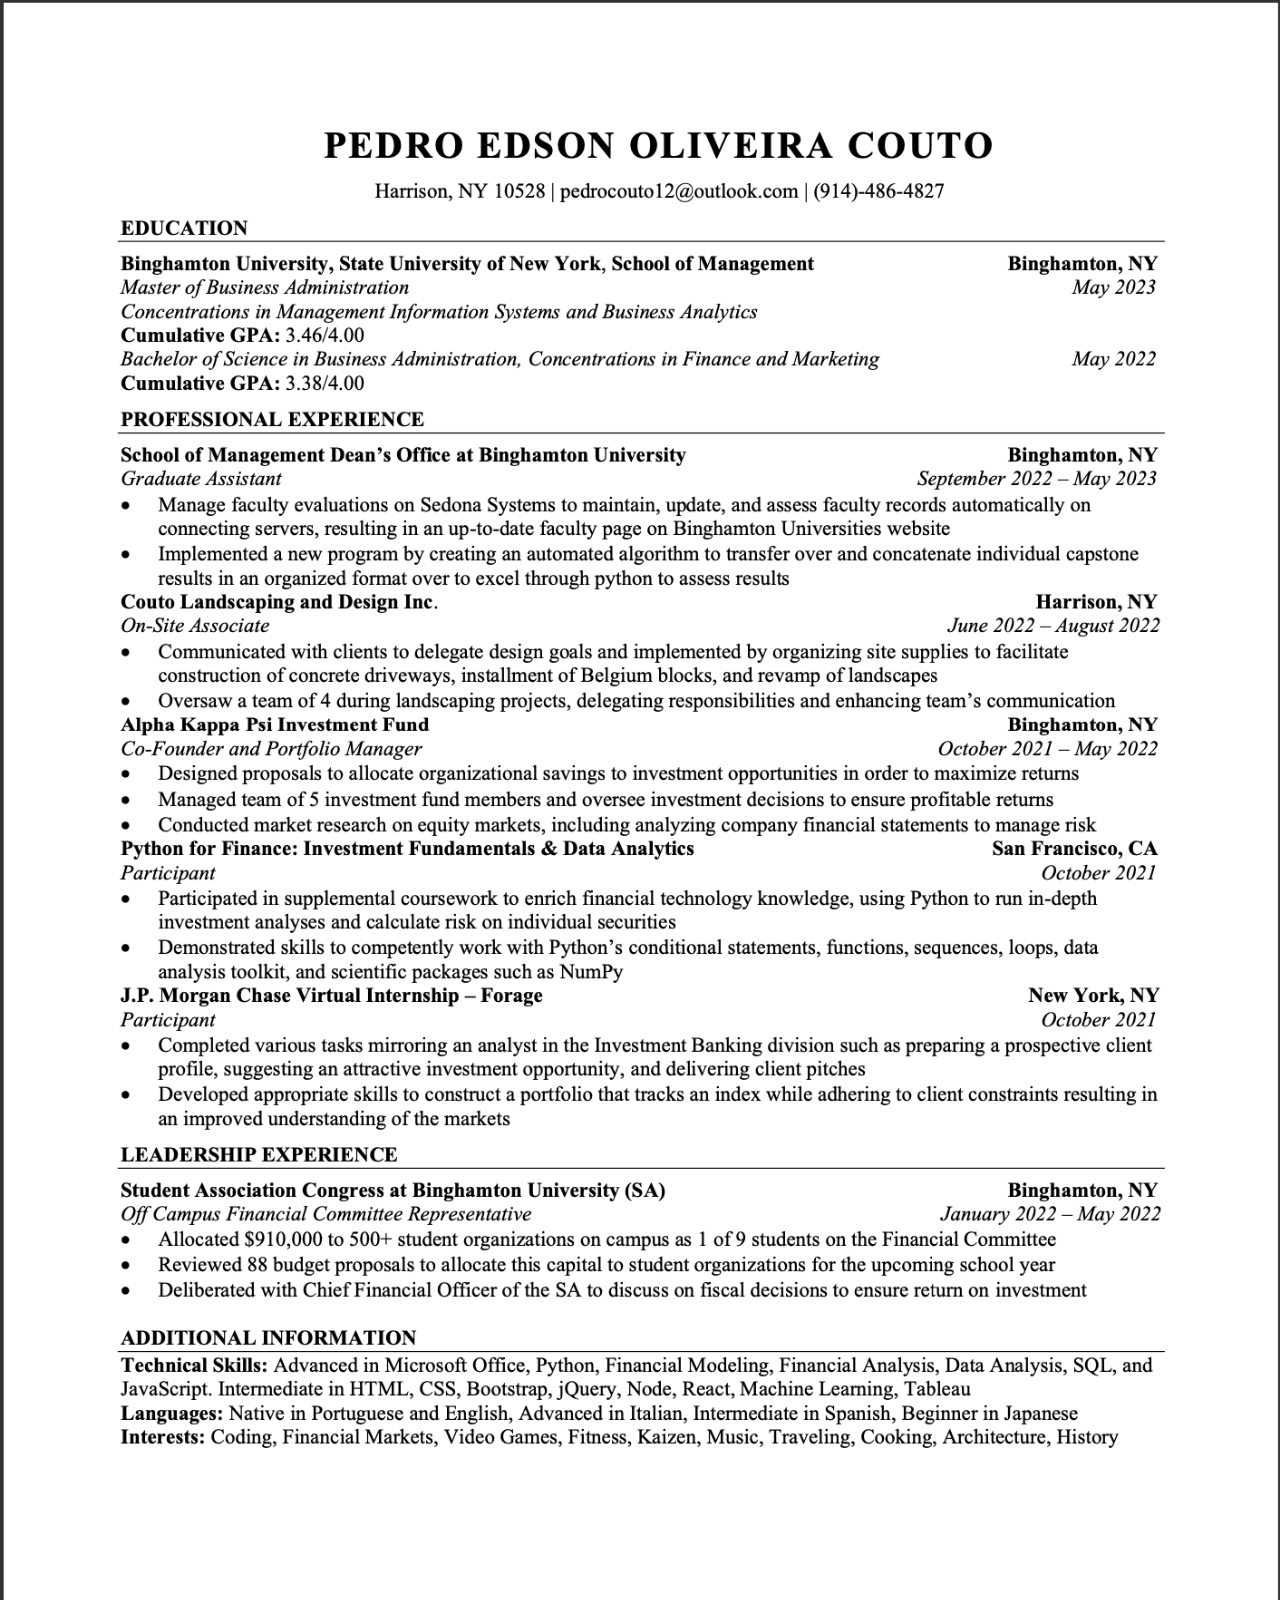
<file: resume.html>
<!DOCTYPE html>
<html lang="en">

<head>
  <meta charset="UTF-8">
  <meta name="viewport" content="width=device-width, initial-scale=1.0">
  <title>Pedro's Resume</title>
  <link href="https://cdn.jsdelivr.net/npm/bootstrap@5.3.0/dist/css/bootstrap.min.css" rel="stylesheet" integrity="sha384-9ndCyUaIbzAi2FUVXJi0CjmCapSmO7SnpJef0486qhLnuZ2cdeRhO02iuK6FUUVM" crossorigin="anonymous">
  <link rel="stylesheet" href="./style.css">
    <meta http-equiv="Content-Type" content="text/html; charset=UTF-8">
  
    <link rel="preconnect" href="https://fonts.googleapis.com">
    <link rel="preconnect" href="https://fonts.gstatic.com" crossorigin="">
    <link href="https://fonts.googleapis.com/css2?family=Merriweather:ital,wght@0,300;0,400;0,700;0,900;1,300;1,400;1,700;1,900&amp;family=Sacramento&amp;display=swap" rel="stylesheet">
</head>


<body>
<img src="./Images/Website Resume.png" class="resume">
</body>
</file>
<file: style.css>
.gradient-background {
    background: linear-gradient(300deg,#A663CC, #B298DC, #B8D0EB, #B9FAF8);
    background-size: 180% 180%;
    animation: gradient-animation 18s ease infinite;
}

@keyframes gradient-animation {
    0% {
      background-position: 0% 50%;
    }
    50% {
      background-position: 100% 50%;
    }
    100% {
      background-position: 0% 50%;
    }
  }

.profile-img {
    height: 200px;
    border-radius: 50%;
  }

.top-container {
    position: relative;
    padding-top: 100px;
}

div {
    display: block;
}

body {
    color: #40514e;
    margin: 0;
    text-align: center;
    font-family: "Merriweather", serif;
}

.nyc {
    width: 100%;
    margin-top: -250px;
}

.bottom-container {
    padding-top: 50px;
    padding-bottom: 50px;
} 

.footer-link {
    margin-right: 1rem;
}

.list{
    padding: 0;
    margin: 0;
    list-style-type: none;
}

.skills {
    text-align: left;
    font-family: Untitled Sans,system-ui,-apple-system,Segoe UI,Roboto,Ubuntu,Cantarell,Noto Sans,sans-serif,BlinkMacSystemFont,Helvetica Neue,Arial,Apple Color Emoji,Segoe UI Emoji,Segoe UI Symbol,Noto Color Emoji
}
.page-title {
    text-align: center;
    padding-top: 2%;
    padding-bottom: 2%;
    background-color: #eaf4f4;
    margin: 0
}

.web-dev {
    background-color: #f6fff8;
    padding-top: 2%;
    padding-left: 1%;
}

.fin {
    background-color: #eaf4f4;
    padding-top: 2%;
    padding-left: 1%;
}

.lang {
    background-color: #f6fff8;
    padding-top: 2%;
    padding-left: 1%;
}

.other-skills {
    background-color: #eaf4f4;
    padding-top: 2%;
    padding-bottom: 5%;
}

.list p{
    padding-left: 2%;
    padding-right: 5%;
    font-family: Georgia, 'Times New Roman', Times, serif
}

.skill-nav {
    background-color: #eaf4f4;
}

.intro {
    padding-left: 2%;
    padding-right: 2%;
}

.title-text {
    color: whitesmoke;
}

.middle-container {
    color: #48bfe3;
    font-family: Georgia, 'Times New Roman', Times, serif;
    font-weight: 500;
}

.hobbies {
    color: whitesmoke;
    padding-top: 3%;
    font-weight: 500;

}

.hobby {
    padding-bottom: 5%;
}

.contact-me {
    padding-top: 3%;
    background-color: white;
    color: #48bfe3;
}

.resume{
    width: 100%;
    height: 100%
}

.col-4 {
    text-align: center;
    font-family: Georgia, 'Times New Roman', Times, serif;
    text-transform: uppercase;
    font-size: 3.5em;
    font-weight:lighter;
    padding-top: 5%;
    color:#48bfe3;

}

.skillpics {
    height: 100%;
    width: 70%;
    margin-left: 15%;
    border: 25px solid #48bfe3;
    border-radius: 15%;
}

.list li {
    text-align: center;
    font-weight: bold;
    font-family: Georgia, 'Times New Roman', Times, serif;
    color: #48bfe3;
    margin-top: 5%;
}

.opp-skillpics {
    height: 100%;
    width: 70%;
    margin-left: 20%;
    border: 25px solid #48bfe3;
    border-radius: 15%;
    
}

.other-pic {
    background-color: #eaf4f4;
}

.col-4 {
    text-justify: distribute;
    font-family: Georgia, 'Times New Roman', Times, serif;
    text-transform: uppercase;
    font-size: 2.5em;
    font-weight:lighter;
    padding-top: 5%;
    color:#48bfe3;
}

.right-skill {
    text-align: left;
}

#footer{
    text-align: center;
}
</file>
